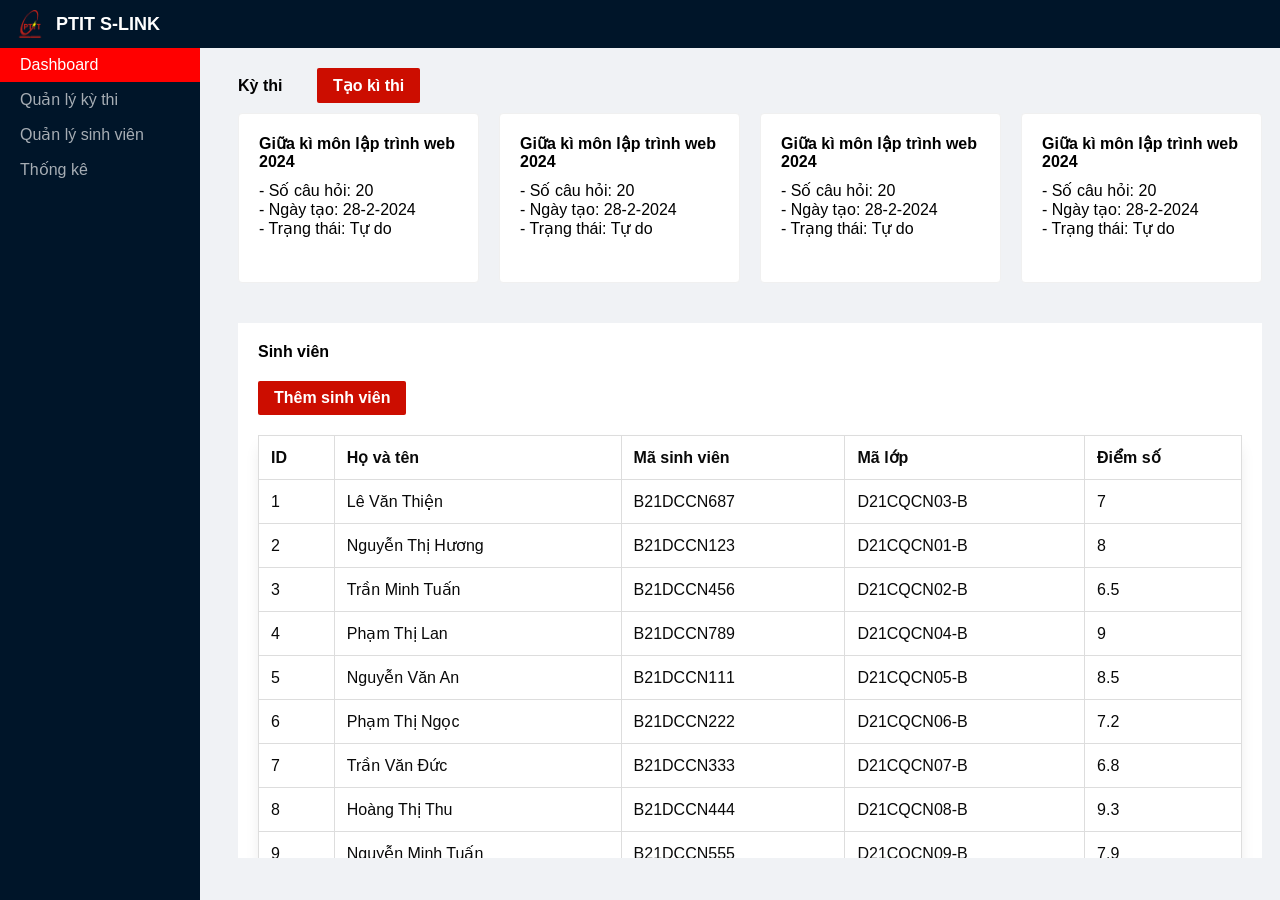
<file: index.html>
<!DOCTYPE html>
<html lang="en">
  <head>
    <meta charset="UTF-8" />
    <meta name="viewport" content="width=device-width, initial-scale=1.0" />
    <link rel="stylesheet" href="./styles.css" />
    <title>Document</title>
  </head>
  <body>
    <div class="page">
      <header>
        <div class="header-container">
          <img class="logo" src="./favicon.ico" />
          <h1>PTIT S-LINK</h1>
        </div>
      </header>
      <div class="body">
        <nav class="menu">
          <div class="menu-item active">
            <span>Dashboard</span>
          </div>
          <div class="menu-item">
            <span>Quản lý kỳ thi</span>
          </div>
          <div class="menu-item">
            <span>Quản lý sinh viên</span>
          </div>
          <div class="menu-item">
            <span>Thống kê</span>
          </div>
        </nav>

        <main>
          <div class="main-container">
            <div class="exam-area">
              <span class="exam-label"> Kỳ thi </span>
              <div class="button" style="margin-left: 30px">Tạo kì thi</div>
              <div class="exam-list-card">
                <div class="exam-card">
                  <div class="exam-card-container">
                    <span style="font-size: 16px; font-weight: 600"
                      >Giữa kì môn lập trình web 2024</span
                    >
                    <div class="exam-card-content">
                      <div><span>- Số câu hỏi: 20</span></div>
                      <div><span>- Ngày tạo: 28-2-2024</span></div>
                      <div><span>- Trạng thái: Tự do</span></div>
                    </div>
                  </div>
                </div>
                <div class="exam-card">
                  <div class="exam-card-container">
                    <span style="font-size: 16px; font-weight: 600"
                      >Giữa kì môn lập trình web 2024</span
                    >
                    <div class="exam-card-content">
                      <div><span>- Số câu hỏi: 20</span></div>
                      <div><span>- Ngày tạo: 28-2-2024</span></div>
                      <div><span>- Trạng thái: Tự do</span></div>
                    </div>
                  </div>
                </div>
                <div class="exam-card">
                  <div class="exam-card-container">
                    <span style="font-size: 16px; font-weight: 600"
                      >Giữa kì môn lập trình web 2024</span
                    >
                    <div class="exam-card-content">
                      <div><span>- Số câu hỏi: 20</span></div>
                      <div><span>- Ngày tạo: 28-2-2024</span></div>
                      <div><span>- Trạng thái: Tự do</span></div>
                    </div>
                  </div>
                </div>
                <div class="exam-card">
                  <div class="exam-card-container">
                    <span style="font-size: 16px; font-weight: 600"
                      >Giữa kì môn lập trình web 2024</span
                    >
                    <div class="exam-card-content">
                      <div><span>- Số câu hỏi: 20</span></div>
                      <div><span>- Ngày tạo: 28-2-2024</span></div>
                      <div><span>- Trạng thái: Tự do</span></div>
                    </div>
                  </div>
                </div>
              </div>
            </div>
            <div class="student-area">
                <div class="student-container">
                  <div>
                    <span style="font-size: 16px; font-weight: 600"
                      >Sinh viên</span
                    >
                  </div>
                  <div class="button" style="margin-top: 20px">
                    Thêm sinh viên
                  </div>
                  <table class="student-table">
                    <thead>
                      <tr>
                        <th>ID</th>
                        <th>Họ và tên</th>
                        <th>Mã sinh viên</th>
                        <th>Mã lớp</th>
                        <th>Điểm số</th>
                      </tr>
                    </thead>
                    <tbody>
                      <tr>
                        <td>1</td>
                        <td>Lê Văn Thiện</td>
                        <td>B21DCCN687</td>
                        <td>D21CQCN03-B</td>
                        <td>7</td>
                      </tr>

                      <tr>
                        <td>2</td>
                        <td>Nguyễn Thị Hương</td>
                        <td>B21DCCN123</td>
                        <td>D21CQCN01-B</td>
                        <td>8</td>
                      </tr>

                      <tr>
                        <td>3</td>
                        <td>Trần Minh Tuấn</td>
                        <td>B21DCCN456</td>
                        <td>D21CQCN02-B</td>
                        <td>6.5</td>
                      </tr>

                      <tr>
                        <td>4</td>
                        <td>Phạm Thị Lan</td>
                        <td>B21DCCN789</td>
                        <td>D21CQCN04-B</td>
                        <td>9</td>
                      </tr>
                      <tr>
                        <td>5</td>
                        <td>Nguyễn Văn An</td>
                        <td>B21DCCN111</td>
                        <td>D21CQCN05-B</td>
                        <td>8.5</td>
                      </tr>

                      <tr>
                        <td>6</td>
                        <td>Phạm Thị Ngọc</td>
                        <td>B21DCCN222</td>
                        <td>D21CQCN06-B</td>
                        <td>7.2</td>
                      </tr>

                      <tr>
                        <td>7</td>
                        <td>Trần Văn Đức</td>
                        <td>B21DCCN333</td>
                        <td>D21CQCN07-B</td>
                        <td>6.8</td>
                      </tr>

                      <tr>
                        <td>8</td>
                        <td>Hoàng Thị Thu</td>
                        <td>B21DCCN444</td>
                        <td>D21CQCN08-B</td>
                        <td>9.3</td>
                      </tr>

                      <tr>
                        <td>9</td>
                        <td>Nguyễn Minh Tuấn</td>
                        <td>B21DCCN555</td>
                        <td>D21CQCN09-B</td>
                        <td>7.9</td>
                      </tr>

                      <tr>
                        <td>10</td>
                        <td>Trịnh Thị Hồng</td>
                        <td>B21DCCN666</td>
                        <td>D21CQCN10-B</td>
                        <td>8.7</td>
                      </tr>

                      <tr>
                        <td>11</td>
                        <td>Lê Văn Hưng</td>
                        <td>B21DCCN777</td>
                        <td>D21CQCN11-B</td>
                        <td>6.5</td>
                      </tr>

                      <tr>
                        <td>12</td>
                        <td>Nguyễn Thị Mai</td>
                        <td>B21DCCN888</td>
                        <td>D21CQCN12-B</td>
                        <td>8.9</td>
                      </tr>

                      <tr>
                        <td>13</td>
                        <td>Phan Văn Quân</td>
                        <td>B21DCCN999</td>
                        <td>D21CQCN13-B</td>
                        <td>7.4</td>
                      </tr>

                      <tr>
                        <td>14</td>
                        <td>Ngô Thị Trang</td>
                        <td>B21DCCN000</td>
                        <td>D21CQCN14-B</td>
                        <td>9.1</td>
                      </tr>

                      <tr>
                        <td>15</td>
                        <td>Đỗ Văn Toàn</td>
                        <td>B21DCCN123</td>
                        <td>D21CQCN15-B</td>
                        <td>7.7</td>
                      </tr>
                    </tbody>
                  </table>
                </div>
            </div>

            <div class="statistic-area">
                <div class="statistic-container">
                  <div>
                    <span style="font-size: 16px; font-weight: 600"
                      >Thống kê</span
                    >
                  </div>

                  <table class="statistic-table">
                    <thead>
                      <tr>
                        <th>ID</th>
                        <th>Tên kì thi</th>
                        <th>Loại</th>
                        <th>Trạng thái</th>
                        <th>Số lượng tham gia</th>
                        <th>Tỷ lệ hoàn thành</th>
                        <th>Điểm trung bình</th>
                      </tr>
                    </thead>
                    <tbody>
                      <tr>
                        <td>1</td>
                        <td>Lê Văn Thiện</td>
                        <td>B21DCCN687</td>
                        <td>D21CQCN03-B</td>
                        <td>7</td>
                      </tr>

                      <tr>
                        <td>2</td>
                        <td>Nguyễn Thị Hương</td>
                        <td>B21DCCN123</td>
                        <td>D21CQCN01-B</td>
                        <td>8</td>
                      </tr>

                      <tr>
                        <td>3</td>
                        <td>Trần Minh Tuấn</td>
                        <td>B21DCCN456</td>
                        <td>D21CQCN02-B</td>
                        <td>6.5</td>
                      </tr>

                      <tr>
                        <td>4</td>
                        <td>Phạm Thị Lan</td>
                        <td>B21DCCN789</td>
                        <td>D21CQCN04-B</td>
                        <td>9</td>
                      </tr>
                      <tr>
                        <td>5</td>
                        <td>Nguyễn Văn An</td>
                        <td>B21DCCN111</td>
                        <td>D21CQCN05-B</td>
                        <td>8.5</td>
                      </tr>

                      <tr>
                        <td>6</td>
                        <td>Phạm Thị Ngọc</td>
                        <td>B21DCCN222</td>
                        <td>D21CQCN06-B</td>
                        <td>7.2</td>
                      </tr>

                      <tr>
                        <td>7</td>
                        <td>Trần Văn Đức</td>
                        <td>B21DCCN333</td>
                        <td>D21CQCN07-B</td>
                        <td>6.8</td>
                      </tr>

                      <tr>
                        <td>8</td>
                        <td>Hoàng Thị Thu</td>
                        <td>B21DCCN444</td>
                        <td>D21CQCN08-B</td>
                        <td>9.3</td>
                      </tr>

                      <tr>
                        <td>9</td>
                        <td>Nguyễn Minh Tuấn</td>
                        <td>B21DCCN555</td>
                        <td>D21CQCN09-B</td>
                        <td>7.9</td>
                      </tr>

                      <tr>
                        <td>10</td>
                        <td>Trịnh Thị Hồng</td>
                        <td>B21DCCN666</td>
                        <td>D21CQCN10-B</td>
                        <td>8.7</td>
                      </tr>

                      <tr>
                        <td>11</td>
                        <td>Lê Văn Hưng</td>
                        <td>B21DCCN777</td>
                        <td>D21CQCN11-B</td>
                        <td>6.5</td>
                      </tr>

                      <tr>
                        <td>12</td>
                        <td>Nguyễn Thị Mai</td>
                        <td>B21DCCN888</td>
                        <td>D21CQCN12-B</td>
                        <td>8.9</td>
                      </tr>

                      <tr>
                        <td>13</td>
                        <td>Phan Văn Quân</td>
                        <td>B21DCCN999</td>
                        <td>D21CQCN13-B</td>
                        <td>7.4</td>
                      </tr>

                      <tr>
                        <td>14</td>
                        <td>Ngô Thị Trang</td>
                        <td>B21DCCN000</td>
                        <td>D21CQCN14-B</td>
                        <td>9.1</td>
                      </tr>

                      <tr>
                        <td>15</td>
                        <td>Đỗ Văn Toàn</td>
                        <td>B21DCCN123</td>
                        <td>D21CQCN15-B</td>
                        <td>7.7</td>
                      </tr>
                    </tbody>
                  </table>
                </div>
            </div>
            </div>
          </div>
        </main>
      </div>
    </div>
  </body>
</html>
</file>
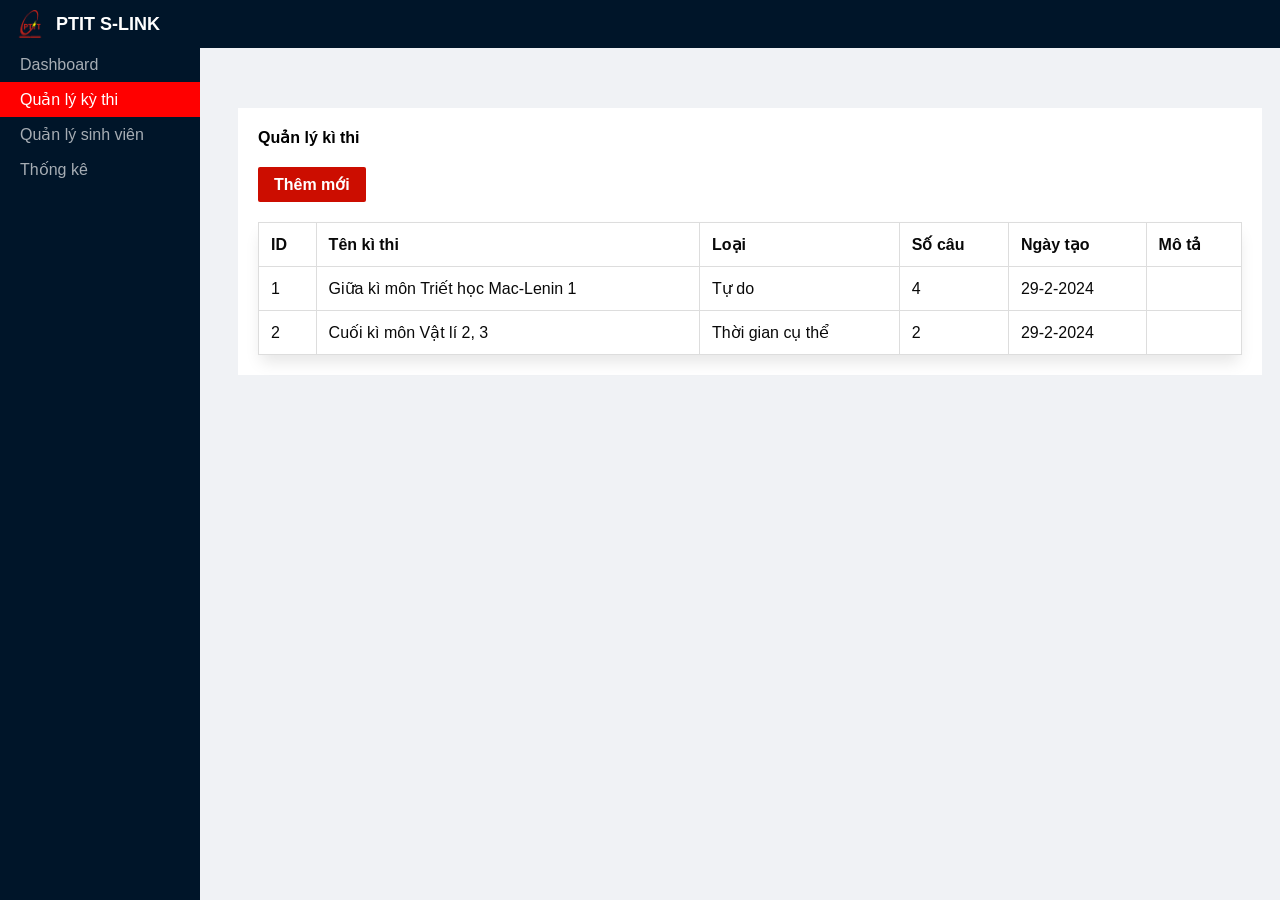
<file: exam.html>
<!DOCTYPE html>
<html lang="en">
  <head>
    <meta charset="UTF-8" />
    <meta name="viewport" content="width=device-width, initial-scale=1.0" />
    <link rel="stylesheet" href="./styles.css" />
    <link rel="stylesheet" href="./exam.css" />
    <script src="./main.js"></script>
    <title>Hệ thống quản lý</title>
  </head>
  <body>
    <div class="page">
      <header>
        <div class="header-container">
          <img class="logo" src="./favicon.ico" />
          <h1>PTIT S-LINK</h1>
        </div>
      </header>
      <div class="body">
        <nav class="menu">
          <div class="menu-item">
            <span>Dashboard</span>
          </div>
          <div class="menu-item active">
            <span>Quản lý kỳ thi</span>
          </div>
          <div class="menu-item">
            <span>Quản lý sinh viên</span>
          </div>
          <div class="menu-item">
            <span>Thống kê</span>
          </div>
        </nav>
        <main>
          <div class="main-container">
            <div class="exam-area">
              <div class="exam-container">
                <div>
                  <span style="font-size: 16px; font-weight: 600"
                    >Quản lý kì thi</span
                  >
                </div>
                <div
                  class="button"
                  id="create-exam-button"
                  style="margin-top: 20px"
                  onclick="redirectToNewPage('create-exam.html')"
                >
                  Thêm mới
                </div>
                <table class="exam-table">
                  <thead>
                    <tr>
                      <th>ID</th>
                      <th>Tên kì thi</th>
                      <th>Loại</th>
                      <th>Số câu</th>
                      <th>Ngày tạo</th>
                      <th>Mô tả</th>
                    </tr>
                  </thead>
                  <tbody id="exam-list"></tbody>
                </table>
              </div>
            </div>
          </div>
        </main>
      </div>
    </div>
  </body>
  <script>
    document.addEventListener("DOMContentLoaded", loadExamPage());
  </script>
</html>
</file>
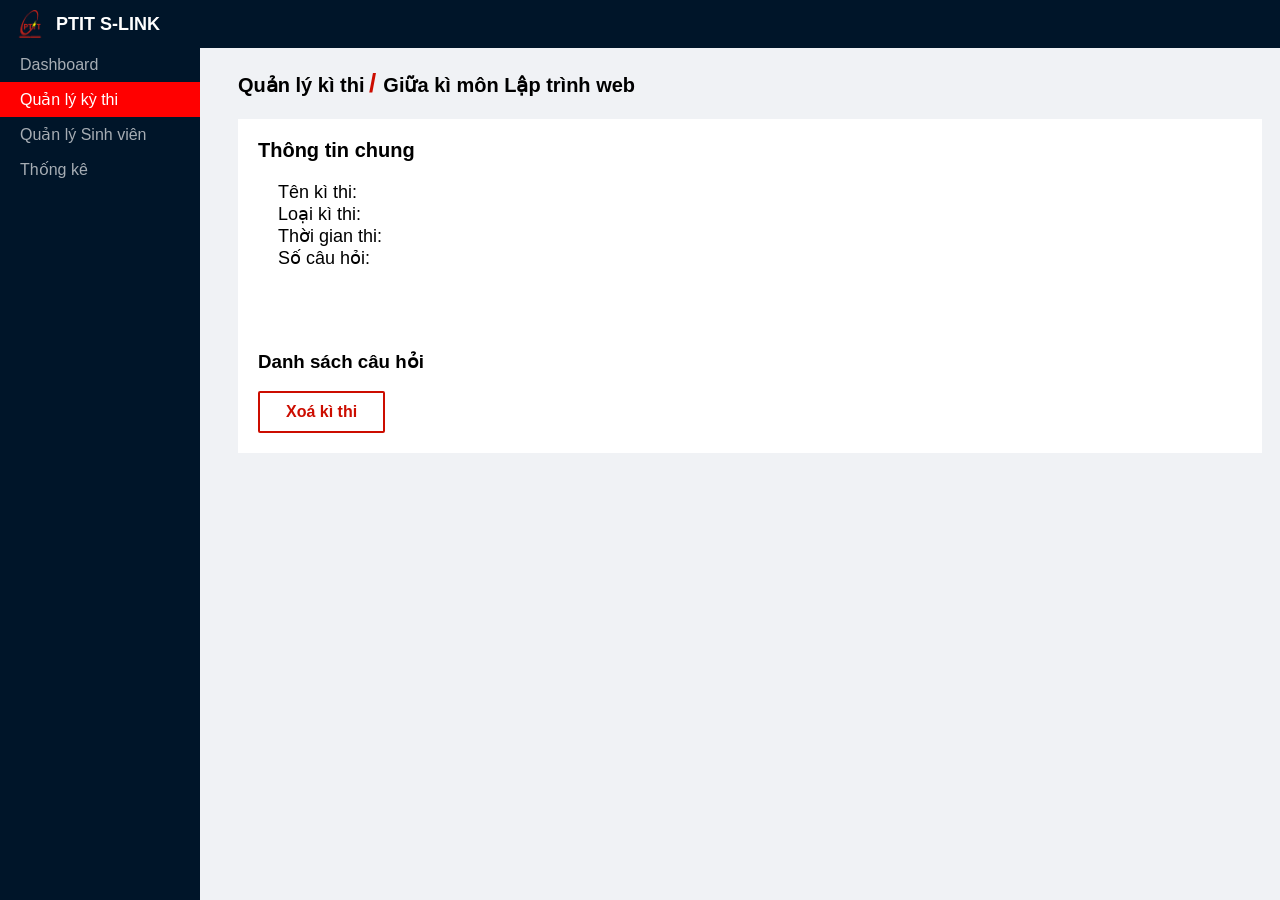
<file: manage-exam.html>
<!DOCTYPE html>
<html lang="en">
  <head>
    <meta charset="UTF-8" />
    <meta name="viewport" content="width=device-width, initial-scale=1.0" />
    <link rel="stylesheet" href="./styles.css" />
    <link rel="stylesheet" href="./exam.css" />
    <link rel="stylesheet" href="./manage-exam.css" />
    <title>Hệ thống quản lý</title>
  </head>
  <body>
    <div class="page create-exam">
      <header>
        <div class="header-container">
          <img class="logo" src="./favicon.ico" />
          <h1>PTIT S-LINK</h1>
        </div>
      </header>
      <div class="body">
        <nav class="menu">
          <div class="menu-item">
            <span>Dashboard</span>
          </div>
          <div
            class="menu-item active"
            onclick="redirectToNewPage('exam.html')"
          >
            <span>Quản lý kỳ thi</span>
          </div>
          <div class="menu-item">
            <span>Quản lý Sinh viên</span>
          </div>
          <div class="menu-item">
            <span>Thống kê</span>
          </div>
        </nav>
        <main>
          <div class="main-container">
            <div class="main-label">
              <span class="prev-page" onclick="redirectToNewPage('exam.html')"
                >Quản lý kì thi</span
              >
              <span style="font-size: 26px; font-weight: 600; color: #cc0d00">
                /
              </span>
              <span
                style="font-size: 20px; font-weight: 600"
                id="manage-exam-name"
                >Giữa kì môn Lập trình web</span
              >
            </div>
            <div class="manage-exam-area">
              <div class="manage-general">
                <div><span class="larger-bold-font">Thông tin chung</span></div>
                <div class="manage-general-box large-normal-font">
                  <div class="manage-general-row">
                    <span>Tên kì thi: </span
                    ><span id="manage-general-exam-name"></span>
                  </div>
                  <div class="manage-general-row">
                    <span>Loại kì thi: </span
                    ><span id="manage-exam-type"></span>
                  </div>
                  <div class="manage-general-row">
                    <span>Thời gian thi: </span
                    ><span id="manage-exam-time"></span>
                  </div>
                  <div class="manage-general-row">
                    <span>Số câu hỏi: </span
                    ><span id="manage-exam-question-total"></span>
                  </div>
                </div>
              </div>
              <div class="manage-questions">
                <h3>Danh sách câu hỏi</h3>
                <div
                  class="manage-quetion-content"
                  id="manage-quetion-content"
                ></div>
              </div>
              <div class="line-button" onclick="delExam()">Xoá kì thi</div>
            </div>
          </div>
        </main>
      </div>
      <div id="popup">
        <div class="popup-container">
          <div class="popup-close-btn" onclick="closePopUp()">x</div>
          <div class="create-question-input">
            <textarea
              type="text"
              class="create-exam-input topic-input"
              placeholder="Câu hỏi"
              id="edit-topic-input"
              spellcheck="false"
            ></textarea>
            <div class="list-answer-input">
              <label class="answer">
                <input type="radio" name="edit-answer" value="A" />
                <textarea
                  type="text"
                  class="create-exam-input edit-answer"
                  id="edit-answer-a-input"
                  placeholder="Đáp án A"
                  spellcheck="false"
                ></textarea>
              </label>
              <label class="answer">
                <input type="radio" name="edit-answer" value="B" />
                <textarea
                  type="text"
                  class="create-exam-input edit-answer"
                  id="edit-answer-b-input"
                  placeholder="Đáp án B"
                  spellcheck="false"
                ></textarea>
              </label>

              <label class="answer">
                <input type="radio" name="edit-answer" value="C" />
                <textarea
                  type="text"
                  class="create-exam-input edit-answer"
                  id="edit-answer-c-input"
                  placeholder="Đáp án C"
                  spellcheck="false"
                ></textarea>
              </label>
              <label class="answer">
                <input type="radio" name="edit-answer" value="D" />
                <textarea
                  type="text"
                  class="create-exam-input edit-answer"
                  id="edit-answer-d-input"
                  placeholder="Đáp án D"
                  spellcheck="false"
                ></textarea>
              </label>
            </div>
          </div>
          <div class="popup-actions">
            <div class="button" id="popup-del-question">Xóa</div>
            <div class="button" id="popup-save-question">Lưu</div>
          </div>
        </div>
      </div>
    </div>
    <script src="./main.js"></script>
    <script>
      const examId = new URLSearchParams(window.location.search).get("id");
      document.addEventListener("DOMContentLoaded", loadManageExamPage(examId));
    </script>
  </body>
</html>
</file>
<file: styles.css>
body {
  margin: 0;
  padding: 0;
  font-family: -apple-system, BlinkMacSystemFont, "Segoe UI", Roboto,
    "Helvetica Neue", Arial, "Noto Sans", sans-serif, "Apple Color Emoji",
    "Segoe UI Emoji", "Segoe UI Symbol", "Noto Color Emoji";
  background-color: #f0f2f5;
  font-size: 16px;
}

.page {
  display: grid;
  position: relative;
}

header {
  height: 48px;
  background-color: #001529;
  z-index: 99;
}

.header-container {
  height: 100%;
  margin: 0 16px;
  display: flex;
  align-items: center;
  /* justify-content: center; */
}

.header-container > h1 {
  font-family: -apple-system, BlinkMacSystemFont, "Segoe UI", Roboto,
    "Helvetica Neue", Arial, "Noto Sans", sans-serif, "Apple Color Emoji",
    "Segoe UI Emoji", "Segoe UI Symbol", "Noto Color Emoji";
  font-size: 18px;
  font-weight: 600;
  color: #fff;
  margin-left: 12px;
}

.logo {
  width: 28px;
  height: 28px;
}

.body {
  display: flex;
}

.menu {
  position: absolute;
  top: 0;
  height: 100vh;
  background-color: #001529;
  padding-top: 48px;
  z-index: 9;
  box-sizing: border-box;
}

.menu-item {
  width: 180px;
  padding: 8px 0 8px 20px;
  color: #ffffffa6;
}

.menu > .active {
  background-color: red;
  color: #fff;
  cursor: pointer;
}

.menu-item:hover {
  color: #fff;
  cursor: pointer;
}

.menu-item > span {
  font-size: 16px;
}

main {
  width: 100vw;
  height: 90vh;
  position: absolute;
  display: flex;
  justify-content: center;
  padding-left: 200px;
  background: #f0f2f5;
  overflow-y: scroll;
  box-sizing: border-box;
}

main::-webkit-scrollbar {
  width: 0px; /* Độ rộng của thanh trượt */
}

.main-container {
  width: 80vw;
  margin: 20px 0 0 20px;
}

textarea {
  resize: none;
}

table {
  width: 100%;
  margin-top: 20px;
  border-collapse: collapse;
  box-shadow: 0 10px 15px -3px #0000001a;
  background-color: #fff;
}

th,
td {
  padding: 12px;
  text-align: left;
  border: 1px solid #ddd;
  color: #090909;
}

tr:hover {
  cursor: pointer;
}

.button {
  display: inline-block;
  padding: 8px 16px;
  background-color: #cc0d00;
  text-align: center;
  font-size: 16px;
  font-weight: 600;
  color: #fff;
  border-radius: 2px;
}

.button:hover {
  cursor: pointer;
}

.line-button {
  display: inline-block;
  padding: 10px 26px;
  border: 2px solid #cc0d00;
  text-align: center;
  font-size: 16px;
  font-weight: 600;
  color: #cc0d00;
  border-radius: 2px;
}

.line-button:hover {
  cursor: pointer;
  background-color: #cc0d00;
  color: #fff;
}

.large-normal-font {
  font-size: 18px;
}

.large-bold-font {
  font-size: 18px;
  font-weight: bold;
}

.larger-normal-font {
  font-size: 20px;
}

.larger-bold-font {
  font-size: 20px;
  font-weight: bold;
}

#popup {
  visibility: hidden;
  width: 100vw;
  height: 100vh;
  position: fixed;
  background-color: rgba(0, 0, 0, 0.5);
  z-index: 999;
}

.popup-container {
  width: 800px;
  padding: 10px 20px;
  margin: auto;
  margin-top: 20px;
  background-color: #fff;
  box-sizing: border-box;
}

.popup-close-btn {
  float: right;
  font-size: 30px;
  margin-bottom: 10px;
}
.popup-close-btn:hover {
  cursor: pointer;
}

.popup-actions {
  display: flex;
  gap: 20px;
  align-items: center;
  justify-content: center;
  padding: 20px 0;
}

.exam-area > span {
  font-size: 16px;
  font-weight: 600;
}

.exam-list-card {
  display: flex;
  gap: 20px;
  margin-top: 10px;
}

.exam-card {
  width: 20vw;
  height: 170px;
  padding: 20px;
  border: 1px solid #f0f0f0;
  border-radius: 4px;
  background-color: #fff;
  box-sizing: border-box;
}

.exam-card-content {
  margin-top: 10px;
}

.student-area {
  width: 80vw;
  padding: 20px;
  margin-top: 40px;
  background-color: #fff;
  box-sizing: border-box;
}

table {
  width: 100%;
  margin-top: 20px;
  border-collapse: collapse;
  box-shadow: 0 10px 15px -3px #0000001a;
  background-color: #fff;
}

th,
td {
  padding: 12px;
  text-align: left;
  border: 1px solid #ddd;
  color: #090909;
}

select:focus {
  outline: none;
}

.statistic-area {
  width: 80vw;
  height: 500px;
  padding: 20px;
  margin-top: 40px;
  background-color: #fff;
  box-sizing: border-box;
}
</file>
<file: exam.css>
.exam-area {
  width: 80vw;
  padding: 20px;
  margin-top: 40px;
  background-color: #fff;
  box-sizing: border-box;
}

.description-col {
  max-width: 300px;
  max-height: 80px;
  overflow: hidden;
  white-space: nowrap;
  text-overflow: ellipsis;
}

.actions-col::after {
  width: 10px;
  content: "\22EE";
  display: inline-block;
  font-size: 24px;
  font-weight: bold;
  vertical-align: middle;
  padding-left: 5px;
}

.actions-col:hover {
  cursor: pointer;
  background-color: #0000001a;
}

.prev-page {
  font-size: 20px;
  font-weight: 600;
}

.prev-page:hover {
  cursor: pointer;
  text-decoration: underline;
  color: #cc0d00;
}

.create-exam-area {
  width: 80vw;
  padding: 20px;
  margin: auto;
  margin-top: 40px;
  background-color: #fff;
  box-sizing: border-box;
}

.input-label {
  margin-bottom: 6px;
}

.input-row {
  margin-bottom: 30px;
}

.create-exam-input {
  box-sizing: border-box;
  margin: 0;
  min-width: 0;
  padding: 8px 11px;
  color: rgba(0, 0, 0, 0.85);
  font-size: 14px;
  background-color: #fff;
  border: 1px solid #d9d9d9;
  border-radius: 2px;
}

.create-exam-input:focus-visible {
  border: 2px solid #cc0d00;
  outline: none;
}

.edit-select-type {
  width: 150px;
  height: 35px;
  border: 1px solid #d9d9d9;
}

.description-input {
  width: 100%;
  height: 100px;
  resize: none;
  font-size: 16px;
}

.open-file-button {
  width: 200px;
  height: 30px;
  margin: 0 auto;
  font-size: 20px;
  font-weight: 600;
  line-height: 30px;
  text-align: center;
  border: 2px dashed #cc0d00;
  color: #cc0d00;
}

.open-file-button:hover {
  cursor: pointer;
  background-color: #0000001a;
}

.list-question-box {
  margin-top: 30px;
}

.question-box {
  margin: 25px 0;
}

.topic {
  margin-bottom: 5px;
}

.create-question-input {
  /* width: 100%; */
}

.topic-input {
  width: 100%;
  height: 60px;
}

.list-answer-input {
  display: grid;
  grid-template-columns: repeat(2, 1fr);
  grid-template-rows: repeat(2, 1fr);
  gap: 10px;
  margin-top: 10px;
}
</file>
<file: manage-exam.css>
.prev-page {
  font-size: 20px;
  font-weight: 600;
}

.prev-page:hover {
  cursor: pointer;
  text-decoration: underline;
  color: #cc0d00;
}

.manage-exam-area {
  width: 80vw;
  padding: 20px;
  margin: auto;
  margin-top: 20px;
  background-color: #fff;
  box-sizing: border-box;
}

.manage-general-box {
  width: 40%;
  height: 170px;
  padding: 20px;
  box-sizing: border-box;
}

.manage-general-row {
  display: flex;
  align-items: center;
  justify-content: space-between;
}

.question-box:hover {
  cursor: pointer;
  background-color: #f0f2f5;
}

.manage-list-answer {
  display: flex;
  flex-direction: column;
  gap: 5px;
  margin-bottom: 10px;
}

.edit-answer {
  width: 92%;
  height: 100px;
}

.edit-popup-button {
  padding: 8px 20px;
}
</file>
